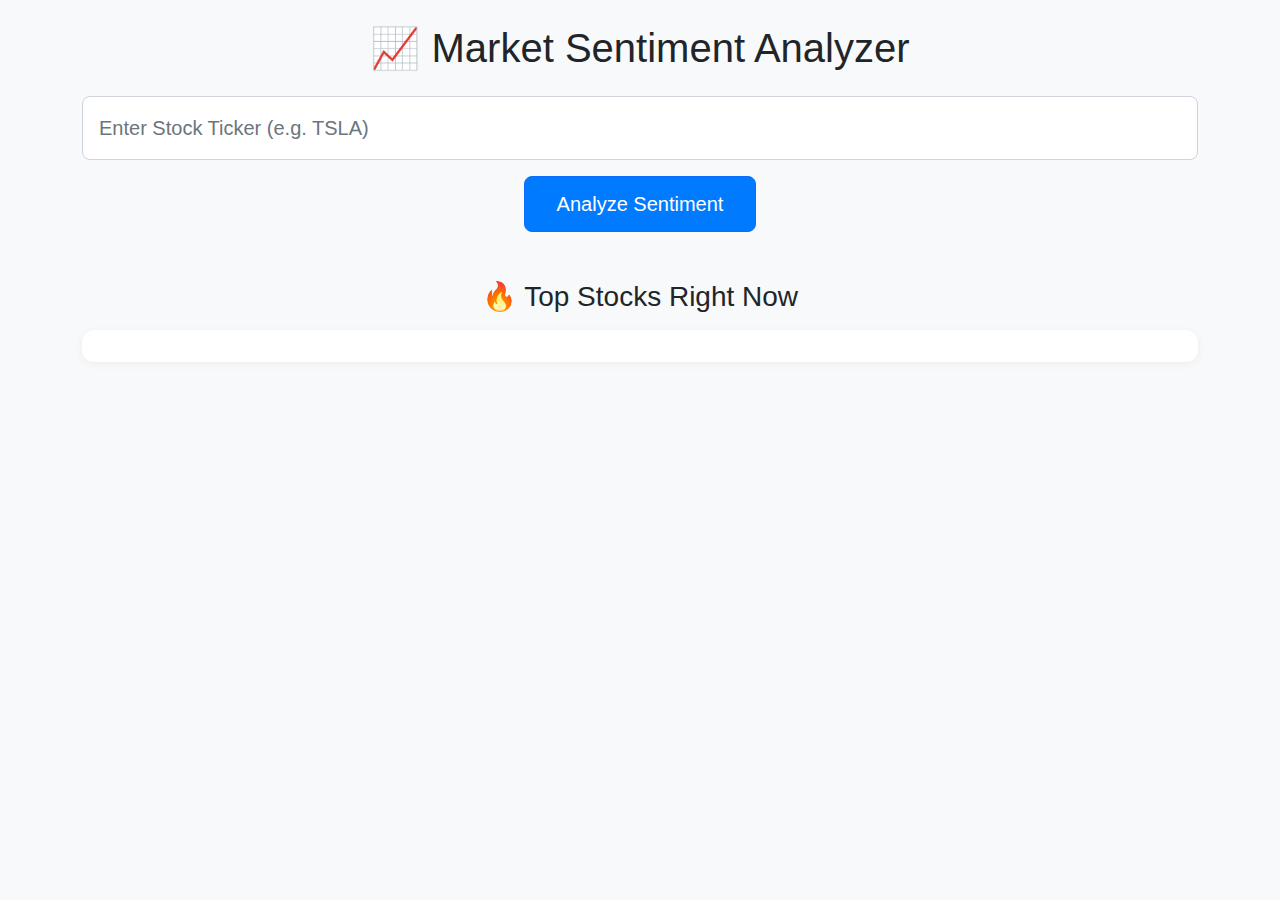
<file: frontend/index.html>
<!DOCTYPE html>
<html lang="en">
<head>
  <meta charset="UTF-8" />
  <title>Stock Sentiment App</title>
  <meta name="viewport" content="width=device-width, initial-scale=1.0"/>


  <link href="https://cdn.jsdelivr.net/npm/bootstrap@5.3.3/dist/css/bootstrap.min.css" rel="stylesheet" />


  <link rel="stylesheet" href="css/style.css" />
</head>
<body class="text-center py-4">

  <div class="container">
    <h1 class="mb-4">📈 Market Sentiment Analyzer</h1>
    
    <form id="searchForm" class="mb-5">
      <input type="text" id="tickerInput" class="form-control form-control-lg mb-3" placeholder="Enter Stock Ticker (e.g. TSLA)" required />
      <button type="submit" class="btn btn-primary btn-lg">Analyze Sentiment</button>
    </form>

    <h3 class="mb-3">🔥 Top Stocks Right Now</h3>

    <!-- TradingView Ticker Widget -->
    <div class="tradingview-widget-container mb-5">
      <div class="tradingview-widget-container__widget"></div>
      <script type="text/javascript">
        new TradingView.widget({
          "symbols": [
            { "proName": "NASDAQ:AAPL", "title": "Apple" },
            { "proName": "NASDAQ:TSLA", "title": "Tesla" },
            { "proName": "NASDAQ:NVDA", "title": "Nvidia" },
            { "proName": "NASDAQ:AMZN", "title": "Amazon" },
            { "proName": "NASDAQ:MSFT", "title": "Microsoft" },
            { "proName": "NASDAQ:GOOGL", "title": "Google" }
          ],
          "colorTheme": "dark",
          "isTransparent": false,
          "displayMode": "adaptive",
          "locale": "en"
        });
      </script>
      <script type="text/javascript" src="https://s3.tradingview.com/external-embedding/embed-widget-ticker-tape.js" async></script>
    </div>
  </div>

  <script>
 
    document.getElementById('searchForm').addEventListener('submit', function (e) {
      e.preventDefault();
      const ticker = document.getElementById('tickerInput').value.trim().toUpperCase();
      if (ticker) {
        window.location.href = `stock.html?ticker=${ticker}`;
      }
    });
  </script>

</body>
</html>
</file>
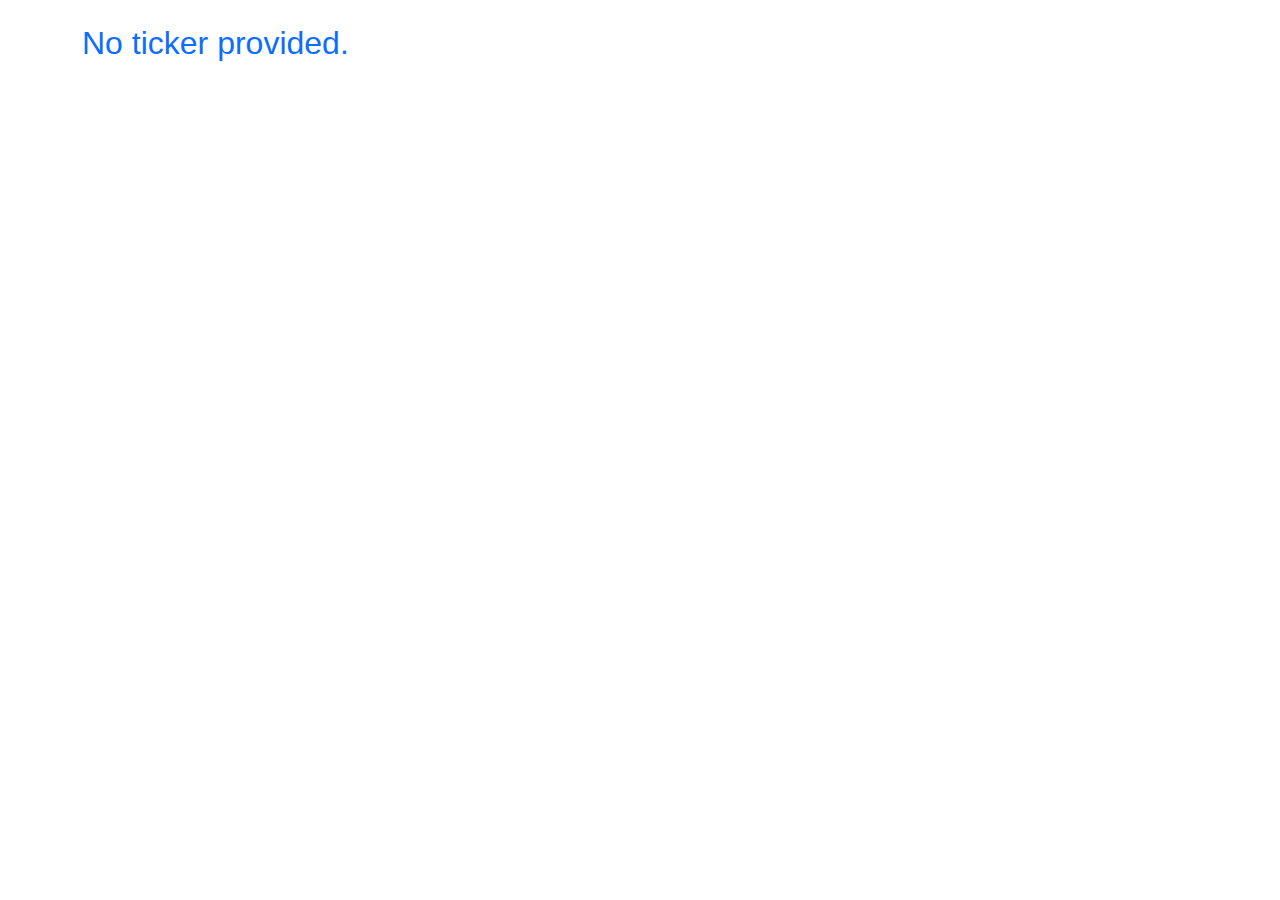
<file: frontend/stock.html>
<!DOCTYPE html>
<html lang="en">
<head>
  <meta charset="UTF-8" />
  <title>Sentiment Results</title>
  <meta name="viewport" content="width=device-width, initial-scale=1.0" />

  <link href="https://cdn.jsdelivr.net/npm/bootstrap@5.3.3/dist/css/bootstrap.min.css" rel="stylesheet" />
  

  <link rel="stylesheet" href="css/style.css" />
</head>
<body class="custom-light-theme">
  <div class="container py-4">
    <h2 id="title" class="text-primary">🔍 Loading sentiment...</h2>
    <div id="summary" class="my-4"></div>
    <div id="chart" class="my-4"></div>
    <ul id="headlines" class="list-group"></ul>
  </div>

  <script src="js/app.js"></script>
</body>
</html>
</file>
<file: frontend/css/style.css>
body {
    background-color: #f8f9fa;
    color: #212529;
    font-family: 'Segoe UI', Tahoma, Geneva, Verdana, sans-serif;
    margin: 0;
    padding: 0;
  }
  
  h1, h3, h4 {
    color: #212529;
  }
  
  input,
  button,
  .card {
    border-radius: 10px;
    border: none;
  }
  
  #tickerInput {
    background-color: #ffffff;
    color: #212529;
    border: 1px solid #ced4da;
    padding: 1rem;
  }
  
  #tickerInput::placeholder {
    color: #6c757d;
  }
  
  button.btn-primary {
    background-color: #007bff;
    color: white;
    padding: 0.75rem 2rem;
    transition: background-color 0.3s ease;
  }
  
  button.btn-primary:hover {
    background-color: #0056b3;
  }
  
  .card {
    background-color: #ffffff;
    color: #212529;
    box-shadow: 0 2px 10px rgba(0, 0, 0, 0.05);
  }
  
  .card img {
    height: 150px;
    object-fit: contain;
  }
  
  .tradingview-widget-container {
    background-color: #ffffff;
    padding: 1rem;
    border-radius: 12px;
    box-shadow: 0 2px 10px rgba(0, 0, 0, 0.05);
  }
  
  #summary h4 {
    font-weight: bold;
    color: #007bff;
  }
  .custom-light-theme {
    background-color: white;
    color: #212529; 
  }
</file>
